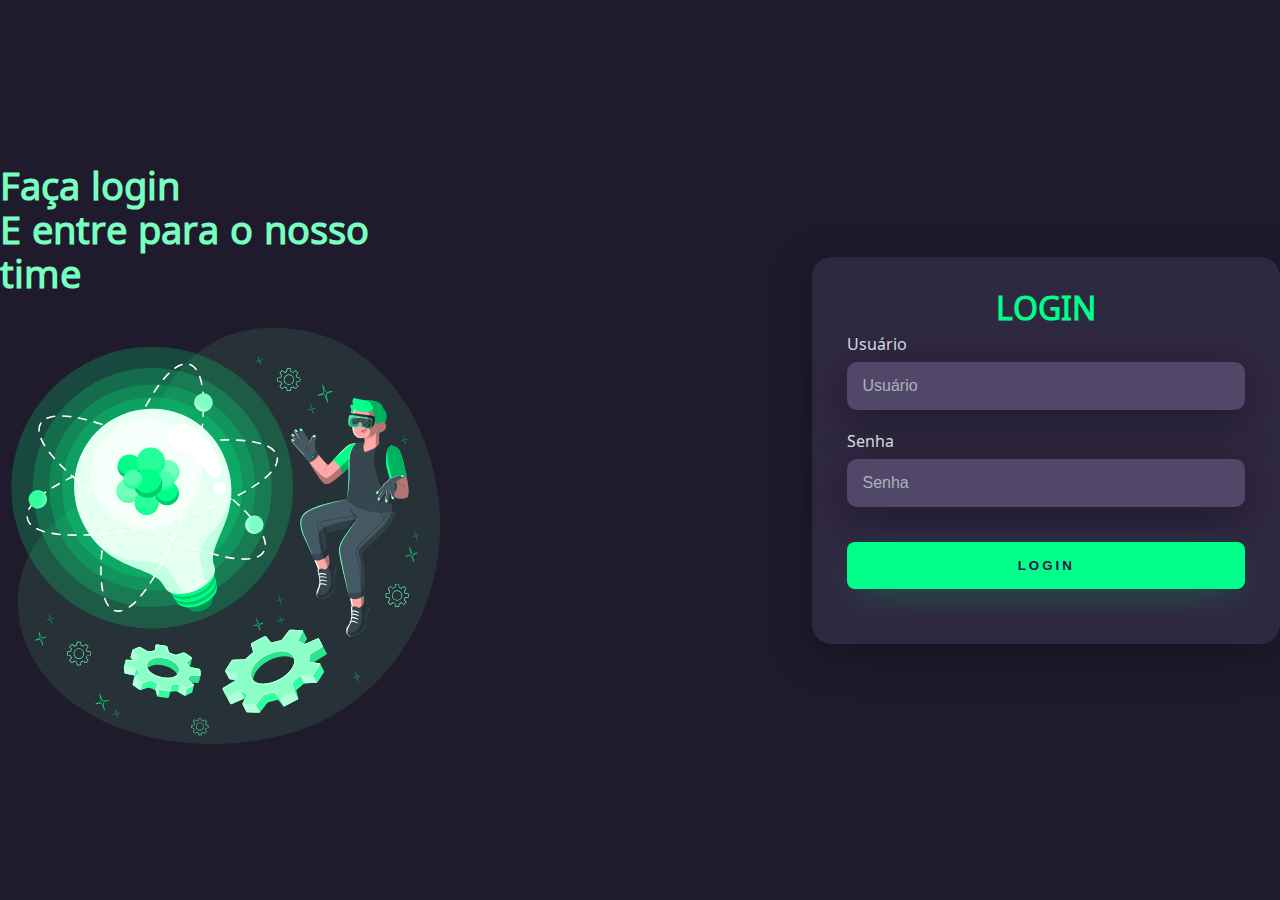
<file: index.html>
<!DOCTYPE html>
<html lang="pt-br">
<head>
    <meta charset="UTF-8">
    <meta http-equiv="X-UA-Compatible" content="IE=edge">
    <meta name="viewport" content="width=device-width, initial-scale=1.0">
    <title>Login</title>
    <link rel="stylesheet" href="style.css">
</head>
<body>
    <div class="main-login">
      <div class="left-login">
        <h1>Faça login<br>E entre para o  nosso time</h1>
        <img src="lampada.svg" class="left-login-img" alt="luz">
      </div>
      <div class="right-login"></div>
       <div class="card-login"> <H1>LOGIN</H1>
        <div class="textfield">
            <label for="Usuario">Usuário</label>
            <input type="text" name="Usuario" placeholder="Usuário">
        </div>
            <div class="textfield">
                <label for="senha">Senha</label>
                <input type="password" name="Senha" placeholder="Senha">
            </div>
            <button class="btn-login">Login</button> 
       </div>
      </div> 
    </div>
    <script>
       var nome = window.prompt('Qual é o seu nome?')
       window.alert('É um grande prazer te conhecer ' + nome + ';)'  )
        </script>
</body>
</html>
</file>
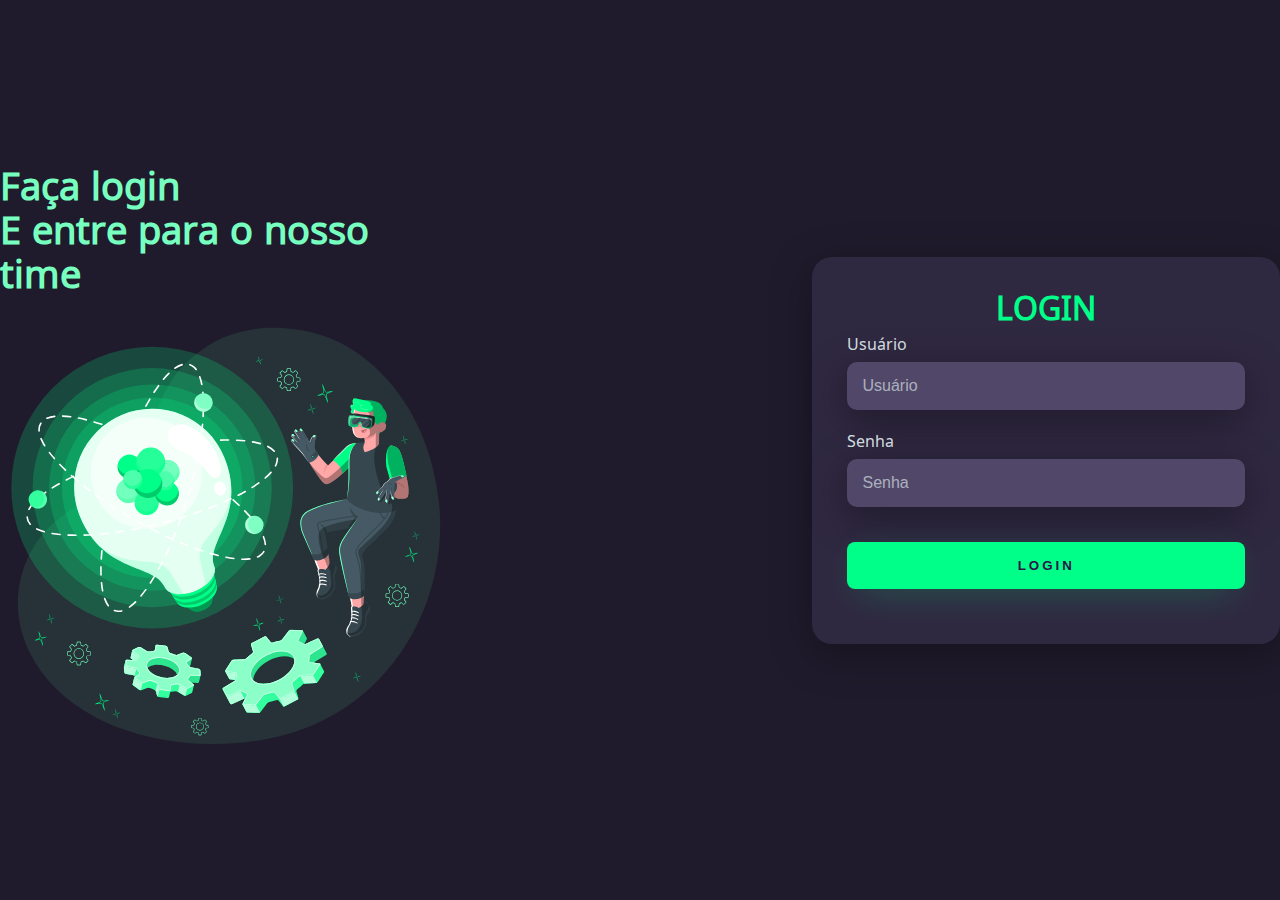
<file: index copy.html>
<!DOCTYPE html>
<html lang="pt-br">
<head>
    <meta charset="UTF-8">
    <meta http-equiv="X-UA-Compatible" content="IE=edge">
    <meta name="viewport" content="width=device-width, initial-scale=1.0">
    <title>Login</title>
    <link rel="stylesheet" href="style.css">
</head>
<body>
    <div class="main-login">
      <div class="left-login">
        <h1>Faça login<br>E entre para o  nosso time</h1>
        <img src="lampada.svg" class="left-login-img" alt="luz">
      </div>
      <div class="right-login"></div>
       <div class="card-login"> <H1>LOGIN</H1>
        <div class="textfield">
            <label for="Usuario">Usuário</label>
            <input type="text" name="Usuario" placeholder="Usuário">
        </div>
            <div class="textfield">
                <label for="senha">Senha</label>
                <input type="password" name="Senha" placeholder="Senha">
            </div>
            <button class="btn-login">Login</button> 
       </div>
      </div> 
    </div>
    <script>
     
     </script>

</body>
</html>
</file>
<file: style.css>
@import url('https://fonts.googleapis.com/css2?family=Noto+Sans+Warang+Citi&display=swap');
body {
    margin: 0;
    font-family: 'Noto Sans Warang Citi', sans-serif;
}
body * {
    box-sizing: border-box;
}
.main-login{
    width: 100vw;
    height: 100vh;
    background: #201b2c;
    display:flex;
    justify-content: center;
    align-items: center;
}
.left-login{
    width: 50vw;
    height: 100vh;
    display:flex;
    justify-content: center;
    align-items: center;
    flex-direction: column;
}
.left-login > h1 {
    font-size: 3vw;
    color:#77ffc0
}

.left-login-img{
    width: 35vw;
}

.right-login{
    width: 50vw;
    height: 100vh;
    display:flex;
    justify-content: center;
    align-items: center;
}
.card-login{
    width: 60%;
    display:flex;
    justify-content: center;
    align-items: center;
    flex-direction: column;
    padding: 30px 35px;
    background: #2f2841;
    border-radius: 20px;
    box-shadow: 0px 10px 40px #00000056;
}
.card-login > h1{

    color: #00ff88;
    font-weight: 800;
    margin: 0;
}
.textfield{
    width: 100%;
    display: flex;
    flex-direction: column;
    align-items: flex-start;
    justify-content: center;
    margin: 10px;
}

.textfield > input{
    width: 100%;
    border: none;
    border-radius: 10px;
    padding: 15px;
    background: #514869;
    color: #f0ffffde;
    font-size: 12pt;
    box-shadow: 0px 10px 40px #00000056;
    outline: none;
    box-sizing: border-box;

}

.textfield >  label{
    color: #f0ffffde;
    margin-bottom: 10px;
}

.textfield > input::placeholder{
    color: #f0ffff94;
}
.btn-login{
    width: 100%;
    padding: 16px 0px;
    margin: 25px;
    border: none;
    border-radius: 8px;
    outline: none;
    text-transform: uppercase;
    font-weight: 800;
    letter-spacing: 3px;
    color: #2b134b;
    background: #00ff88;
    cursor:pointer;
    box-shadow: 0px 10px 40px -12px #00ff8052
    
}

@media only screen and (max-width:950px){
    .card-login{
        width: 85%
      }
}
 
@media only screen and (max-width:600px){
   .main-login{
    flex-direction:column ;
   }
   .left-login > h1{
    display: none;
   }
   .left-login{
    width: 100%;
    height: auto;
   }
   .right-login{
    width: 100%;
    height: auto;
   }
   .left-login-img{
    height: 50vh;
   }
   .card-login{
    width: 90% ;
   }
}
</file>
